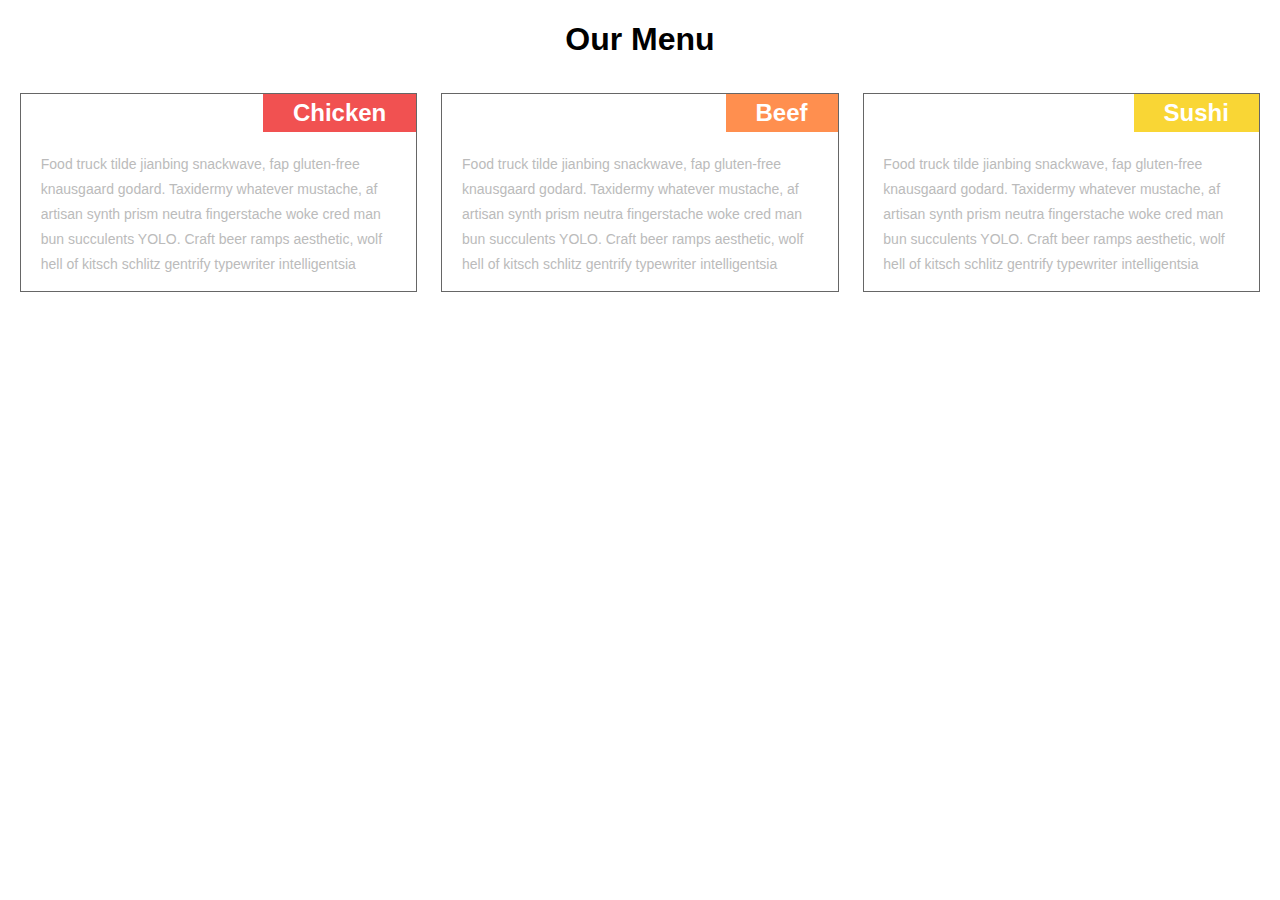
<file: module2-solution/index.html>
<!DOCTYPE html>
<html>
<head>
<meta charset="utf-8">
<meta name="viewport" content="width=device-width, initial-scale=1">
<link rel="stylesheet" type="text/css" href="css/style.css">
<title>Our Menu!</title>
</head>
<body>
		
		<h1>Our Menu</h1>

		<div class="row">
			<div class="col-xs-12 col-md-6 col-lg-4">
				<div class="wrap">
					<div class="dish"><h2 class="d1	">Chicken</h2></div>
					<p class="desc">Food truck tilde jianbing snackwave, fap gluten-free knausgaard godard. Taxidermy whatever mustache, af artisan synth prism neutra fingerstache woke cred man bun succulents YOLO. Craft beer ramps aesthetic, wolf hell of kitsch schlitz gentrify typewriter intelligentsia
					</p>
				</div>
			</div>
			<div class="col-xs-12 col-md-6 col-lg-4">
				<div class="wrap">
					<div class="dish"><h2 class="d2">Beef</h2></div>
					<p class="desc">Food truck tilde jianbing snackwave, fap gluten-free knausgaard godard. Taxidermy whatever mustache, af artisan synth prism neutra fingerstache woke cred man bun succulents YOLO. Craft beer ramps aesthetic, wolf hell of kitsch schlitz gentrify typewriter intelligentsia
					</p>
				</div>	
			</div>
			<div class="col-xs-12 col-md-12 col-lg-4">
				<div class="wrap">
					<div class="dish"><h2 class="d3">Sushi</h2></div>
					<p class="desc">Food truck tilde jianbing snackwave, fap gluten-free knausgaard godard. Taxidermy whatever mustache, af artisan synth prism neutra fingerstache woke cred man bun succulents YOLO. Craft beer ramps aesthetic, wolf hell of kitsch schlitz gentrify typewriter intelligentsia
					</p>
				</div>	
			</div>
		</div>
</body>
</html>
</file>
<file: module2-solution/css/style.css>
/********** Base styles **********/
* {
  box-sizing: border-box;font-family: Arial, Helvetica, sans-serif;
}
h1 {
  margin-bottom: 15px;
  text-align: center;
}
 h2{
  margin:0;
  padding: 0;
  
}
p {
  width: 90%;
  margin-right: auto;
  margin-left: auto;
  font-family:  Arial, Helvetica, sans-serif;
  color: #bbbbbb;
  font-size:14px;
  line-height: 25px;

}

/* Simple Responsive Framework. */

.row {
  width: 100%;
}
.desc{
  clear: both;

}
.dish{
  float: right;
  margin: 0 0 20px 0;
  color: #fff;

}
.d1{
    background: #f15151;
      padding: 5px 30px;
  }
.d2{
    background: #ff8f4f;
    padding: 5px 30px;
}
.d3{
    background: #f9d635;
    padding: 5px 30px;   
}
.wrap{
    margin: 0 12px;border: 1px solid #666;margin-top:20px;
}

/********** Desk **********/
@media (min-width: 992px) {
  .col-lg-1, .col-lg-2, .col-lg-3, .col-lg-4, .col-lg-5, .col-lg-6, .col-lg-7, .col-lg-8, .col-lg-9, .col-lg-10, .col-lg-11, .col-lg-12 {
    float: left;
  }
  .col-lg-1 {
    width: 8.33%;
  }
  .col-lg-2 {
    width: 16.66%;
  }
  .col-lg-3 {
    width: 25%;
  }
  .col-lg-4 {
    width: 33.33%;
  }
  .col-lg-5 {
    width: 41.66%;
  }
  .col-lg-6 {
    width: 50%;
  }
  .col-lg-7 {
    width: 58.33%;
  }
  .col-lg-8 {
    width: 66.66%;
  }
  .col-lg-9 {
    width: 74.99%;
  }
  .col-lg-10 {
    width: 83.33%;
  }
  .col-lg-11 {
    width: 91.66%;
  }
  .col-lg-12 {
    width: 100%;
  }
}

/********** Tablet **********/
@media (min-width: 768px) and (max-width: 991px) {
  .col-md-1, .col-md-2, .col-md-3, .col-md-4, .col-md-5, .col-md-6, .col-md-7, .col-md-8, .col-md-9, .col-md-10, .col-md-11, .col-md-12 {
    float: left;
  }
  .col-md-1 {
    width: 8.33%;
  }
  .col-md-2 {
    width: 16.66%;
  }
  .col-md-3 {
    width: 25%;
  }
  .col-md-4 {
    width: 33.33%;
  }
  .col-md-5 {
    width: 41.66%;
  }
  .col-md-6 {
    width: 50%;
  }
  .col-md-7 {
    width: 58.33%;
  }
  .col-md-8 {
    width: 66.66%;
  }
  .col-md-9 {
    width: 74.99%;
  }
  .col-md-10 {
    width: 83.33%;
  }
  .col-md-11 {
    width: 91.66%;
  }
  .col-md-12 {
    width: 100%;
  }
}
/********** Mobile **********/
@media (max-width: 767px)  {

   .col-xs-1, .col-xs-2, .col-xs-3, .col-xs-4, .col-xs-5, .col-xs-6, .col-xs-7, .col-xs-8, .col-xs-9, .col-xs-10, .col-xs-11, .col-xs-12 {
    float: left;
  }
  .col-xs-1 {
    width: 8.33%;
  }
  .col-xs-2 {
    width: 16.66%;
  }
  .col-xs-3 {
    width: 25%;
  }
  .col-xs-4 {
    width: 33.33%;
  }
  .col-xs-5 {
    width: 41.66%;
  }
  .col-xs-6 {
    width: 50%;
  }
  .col-xs-7 {
    width: 58.33%;
  }
  .col-xs-8 {
    width: 66.66%;
  }
  .col-xs-9 {
    width: 74.99%;
  }
  .col-xs-10 {
    width: 83.33%;
  }
  .col-xs-11 {
    width: 91.66%;
  }
  .col-xs-12 {
    width: 100%;
  }





}
</file>
